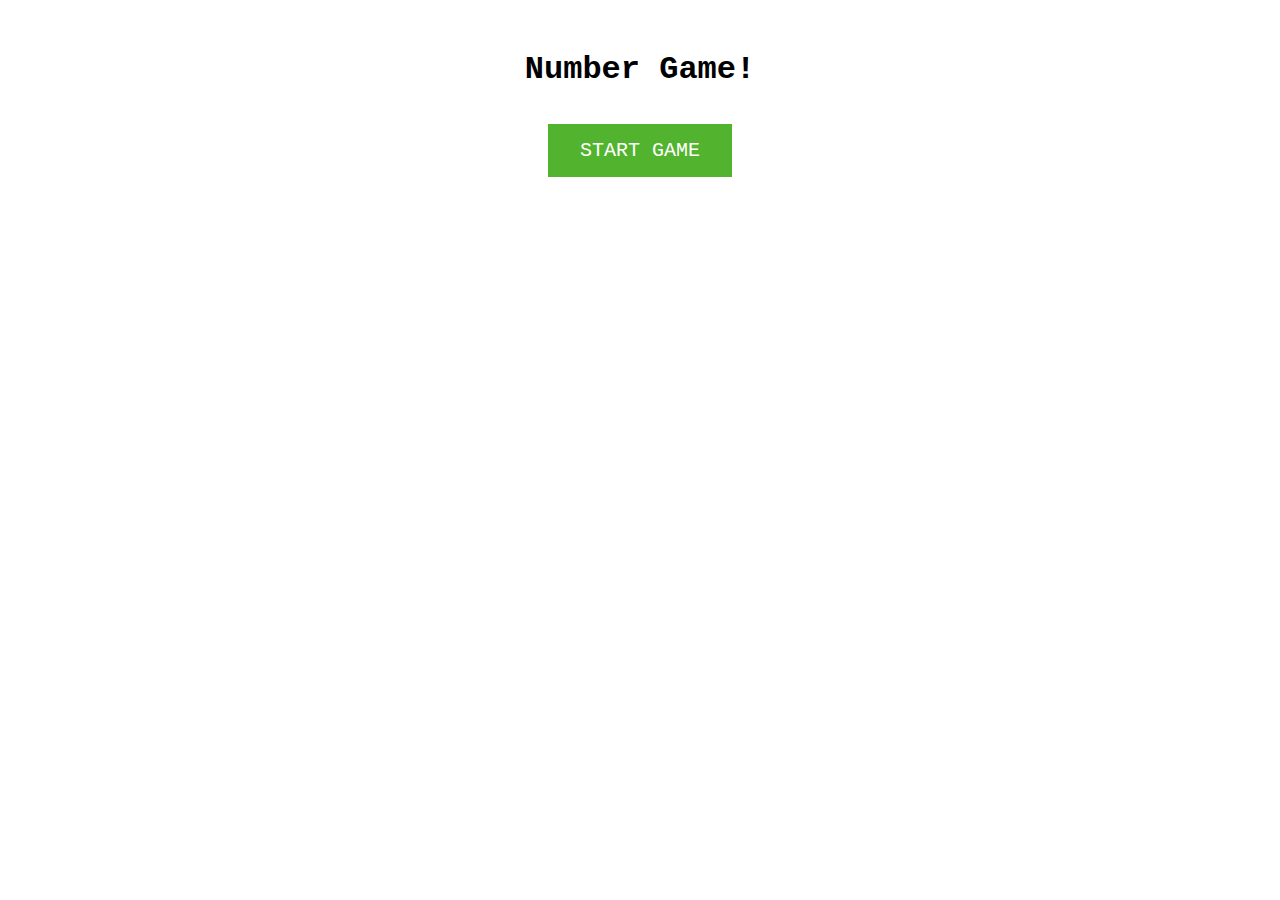
<file: index.html>
<!DOCTYPE html>
<html lang="en">
<head>
    <meta charset="UTF-8">
    <meta http-equiv="X-UA-Compatible" content="IE=edge">
    <meta name="viewport" content="width=device-width, initial-scale=1.0">
    <link rel="stylesheet" href = "styles.css">
    <script type = "text/javascript" src = "gameScript.js"></script>
    <title>Home Page</title>
</head>
<body>
    <h1>Number Game!</h1>
    <div class="startBtnDiv">
        <a class="startBtnLink" href=game.html><button class="startBtn" id="startBtn">START GAME</button></a>
    </div>
</body>
</html>
</file>
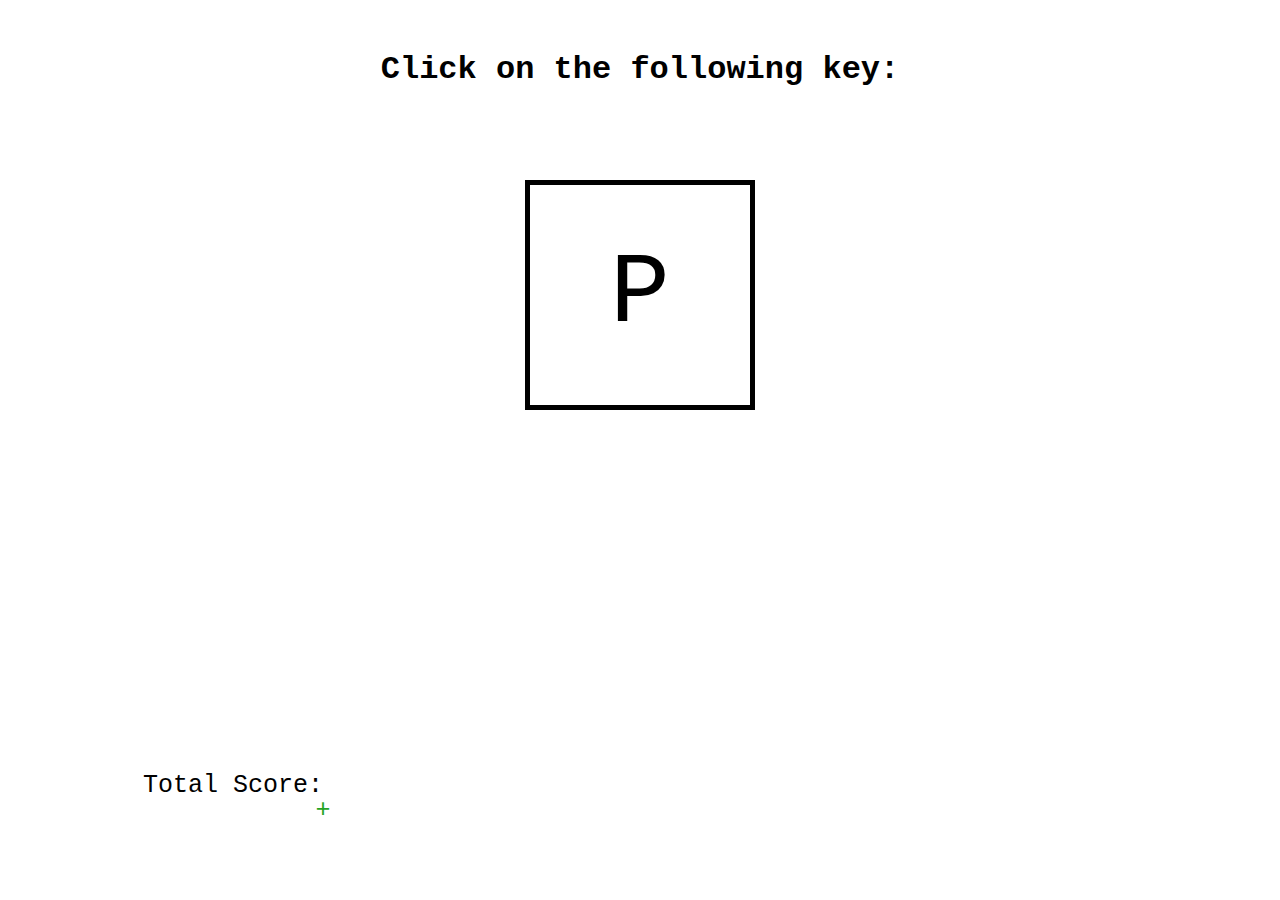
<file: game.html>
<!DOCTYPE html>
<html lang="en">
<head>
    <meta charset="UTF-8">
    <meta http-equiv="X-UA-Compatible" content="IE=edge">
    <meta name="viewport" content="width=device-width, initial-scale=1.0">
    <link rel="stylesheet" href = "gameStyles.css">
    
    <title>Game</title>
</head>
<body>
    <h1 class="gameTitle">Click on the following key:</h1>
    <div class="character" id="charDiv">
        <p id="c"></p>
    </div>

    <div class="flex-container1">
        <div class="flex-child scoreWord">Total Score:</div>
        <div class="flex-child scoreNum" id="scoreNum"></div>
    </div>

    <div class="flex-container2">
        <div class="flex-child2 pointWord">+</div>
        <div class="flex-child2 pointNum" id="pointNum"></div>
    </div>


    <script type = "text/javascript" src = "gameScript.js"></script>
</body>
</html>
</file>
<file: styles.css>
h1{
    font-family: 'Courier New', Courier, monospace;
    display: flex;
    justify-content: center;
    position: relative;
    top: 30px;
}

.startBtn {
    border: none;
    color: white;
    background-color: #52b42e;
    padding: 15px 32px;
    text-align: center;
    text-decoration: none;
    display: inline-block;
    font-family: 'Courier New', Courier, monospace;
    font-size: 20px;
    margin: 4px 2px;
    cursor: pointer;
    display: flex;
    justify-content: center;
    position: relative;
    top: 40px;
}
.startBtn:hover{
    background-color: #83fd56;
}
.startBtnDiv{
    display: flex;
    align-items: center;
    justify-content: center;
}
.startBtnLink{
    color: inherit;
    text-decoration: none;
}

body{
    background-image: url("https://images.hdqwalls.com/wallpapers/white-cube-pattern-4k-bu.jpg");
    background-size: cover;
}
</file>
<file: gameStyles.css>
h1{
    font-family: 'Courier New', Courier, monospace;
    display: flex;
    justify-content: center;
    position: relative;
    top: 30px;
}

.character{
    display: flex;
    justify-content: center;
    align-items: center;
    margin: auto;
    width: 200px;
    height: 200px;
    position: relative;
    top: 100px;
    padding: 10px;
    
    font-family: 'Courier New', Courier, monospace;
    font-size: 100px;
    border: solid black 5px;
    transition: 0.1s;
}
.characterCorrect{
    border: solid rgb(35, 192, 35) 10px;
    color: rgb(35, 192, 35);
    transition: 0.1s;
}
.characterWrong{
    border: solid rgb(211, 52, 31) 10px;
    color: rgb(211, 52, 31);
    transition: 0.1s;
}

.flex-container1 {
    font-family: 'Courier New', Courier, monospace;
    font-size: 25px;
    display: flex;
    position: absolute;
    bottom: 100px;
    width: 50%;
}
.flex-child {
    flex: 1;
}  
.flex-child:first-child {
    margin-right: 10px;
    text-align: right;
} 

.flex-container2 {
    font-family: 'Courier New', Courier, monospace;
    color: rgb(36, 163, 36);
    font-size: 25px;
    display: flex;
    position: absolute;
    bottom: 75px;
    left: 12px;
    width: 50%;
}
.flex-child2 {
    flex: 1;
}  
.flex-child2:first-child {
    margin-right: 3px;
    text-align: right;
} 


body{
    background-image: url("https://images.hdqwalls.com/wallpapers/white-cube-pattern-4k-bu.jpg");
    background-size: cover;
}
</file>
